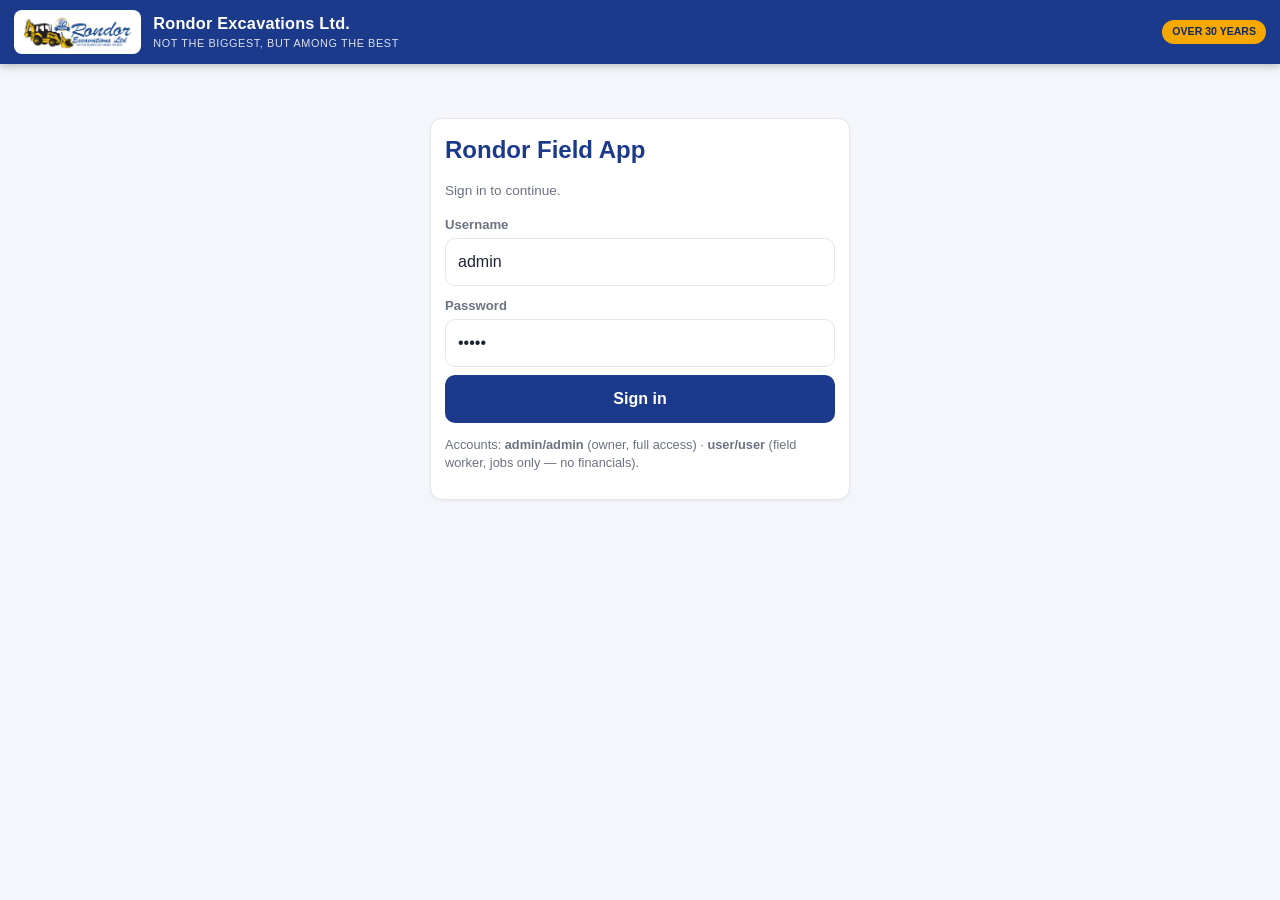
<file: index.html>
<!doctype html>
<html lang="en">
<head>
<meta charset="utf-8">
<meta name="viewport" content="width=device-width, initial-scale=1, viewport-fit=cover">
<meta name="theme-color" content="#1B3A8B">
<title>Rondor Excavations — Field App</title>
<link rel="stylesheet" href="assets/style.css">
<link rel="icon" href="assets/logo.png">
</head>
<body>
<div id="app"><div class="wrap"><div class="card"><p class="muted">Loading Rondor Field App…</p></div></div></div>
<script src="config.js"></script>
<script src="assets/data.js"></script>
<script src="assets/calc.js"></script>
<script src="assets/store.js"></script>
<script src="assets/ai-extract.js"></script>
<script src="assets/wizard.js"></script>
<script src="assets/app.js"></script>
</body>
</html>
</file>
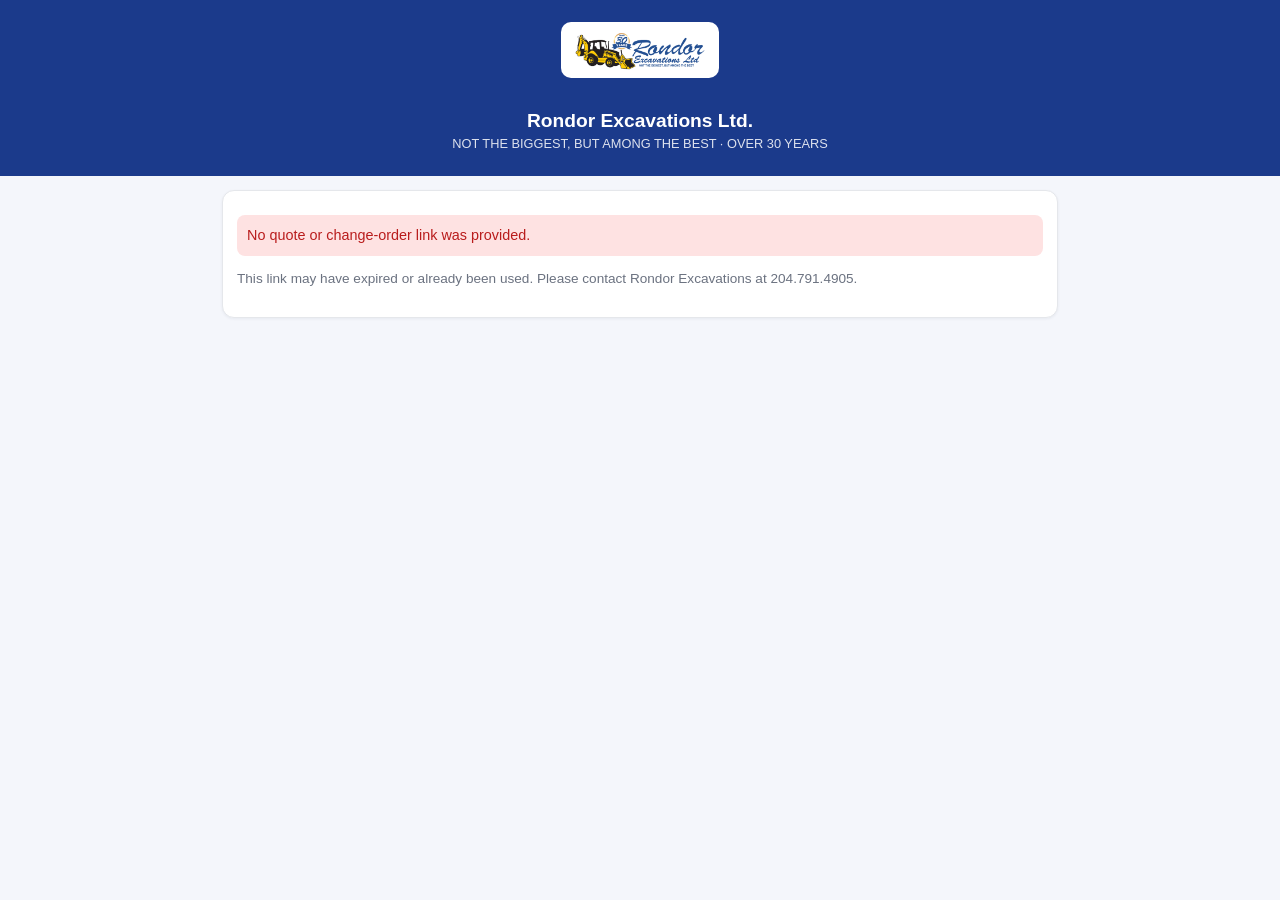
<file: accept.html>
<!doctype html>
<html lang="en">
<head>
<meta charset="utf-8">
<meta name="viewport" content="width=device-width, initial-scale=1, viewport-fit=cover">
<meta name="theme-color" content="#1B3A8B">
<title>Rondor Excavations — Quote</title>
<link rel="stylesheet" href="assets/style.css">
<link rel="icon" href="assets/logo.png">
</head>
<body>
<div id="app"><div class="wrap"><div class="card"><p class="muted">Loading quote…</p></div></div></div>
<script src="config.js"></script>
<script src="assets/data.js"></script>
<script src="assets/calc.js"></script>
<script src="assets/store.js"></script>
<script>
/* Customer magic-link page. No login. Token-gated via SECURITY DEFINER
   functions (live) or localStorage lookup (local). Shows the CUSTOMER
   version only: one line per section, no internal detail. */
(async () => {
  const $ = s => document.querySelector(s);
  const esc = s => String(s == null ? '' : s).replace(/[&<>"']/g, m => ({'&':'&amp;','<':'&lt;','>':'&gt;','"':'&quot;',"'":'&#39;'}[m]));
  const money = window.RondorCalc.money;
  const params = new URLSearchParams(location.search);
  const qt = params.get('t'), cot = params.get('co');
  const Store = await window.RondorStore.init();

  const hero = `
    <div class="accept-hero">
      <img src="assets/logo.png" alt="Rondor Excavations Ltd."><br><br>
      <div style="font-weight:800;font-size:1.2rem">Rondor Excavations Ltd.</div>
      <div style="font-size:.8rem;opacity:.85">NOT THE BIGGEST, BUT AMONG THE BEST · OVER 30 YEARS</div>
    </div>`;

  function shell(inner) { $('#app').innerHTML = hero + '<div class="wrap">' + inner + '</div>'; }
  const err = m => shell(`<div class="card"><div class="err">${esc(m)}</div><p class="muted">This link may have expired or already been used. Please contact Rondor Excavations at 204.791.4905.</p></div>`);

  try {
    if (qt) {
      const q = await Store.publicQuote(qt);
      if (!q) return err('Quote link not recognized.');
      const rows = (q.job_lines || []).map(j =>
        `<tr><td>${esc(j.name)}</td><td class="n">${money(j.total)}</td></tr>`).join('')
        + (q.ai_lines || []).map(l =>
        `<tr><td>Document item: ${esc(l.description)} (${esc(String(l.quantity))} ${esc(l.unit)} @ ${money(l.unitPrice)})</td><td class="n">${money(l.total)}</td></tr>`).join('');
      const already = q.status === 'accepted';
      shell(`<div class="card">
        <h2>Quotation ${esc(q.number)}</h2>
        <p class="muted">Prepared for <b>${esc(q.customer_name)}</b>${q.work_date ? ' · Work date: ' + esc(q.work_date) : ''}</p>
        ${already ? `<div class="okmsg">✅ Accepted by ${esc(q.accepted_by || '')} on ${esc((q.accepted_at || '').slice(0, 10))}. Thank you!</div>` : ''}
        <table class="plain"><tr><th>Scope of work</th><th class="n">Amount</th></tr>${rows}
        <tr><td>Administrative permits</td><td class="n">${money(q.admin_permits)}</td></tr>
        ${+q.frost ? `<tr><td>Frost surcharge (25% — work Dec 1 to Mar 31)</td><td class="n">${money(q.frost)}</td></tr>` : ''}
        <tr><td><b>Total (GST not included)</b></td><td class="n"><b>${money(q.total)}</b></td></tr></table>
        <h3>Terms and Conditions</h3><ol class="terms">${(q.terms || []).map(x => `<li>${esc(x)}</li>`).join('')}</ol>
        ${already ? '' : `<div class="sigbox">
          <h3>Accept this quote</h3>
          <p class="muted small">Type your full name below — it acts as your signature, with today's date and time recorded.</p>
          <label class="f">Full name</label><input id="aname" type="text" autocomplete="name" placeholder="Type your full name">
          <button class="btn gold block" id="acceptbtn">Accept quote — ${money(q.total)}</button>
          <div id="amsg" style="margin-top:8px"></div>
        </div>`}
      </div>`);
      if (!already) $('#acceptbtn').addEventListener('click', async () => {
        const name = $('#aname').value;
        try {
          const ok = await Store.acceptQuote(qt, name);
          if (ok) location.reload();
          else $('#amsg').innerHTML = '<div class="err">Please type your full name (2+ characters).</div>';
        } catch (e) { $('#amsg').innerHTML = '<div class="err">' + esc(e.message) + '</div>'; }
      });
    } else if (cot) {
      const co = await Store.publicCO(cot);
      if (!co) return err('Change-order link not recognized.');
      const done = co.status !== 'pending';
      shell(`<div class="card">
        <h2>Change order</h2>
        <p class="muted">Job: <b>${esc(co.job_name)}</b></p>
        <p>${esc(co.description)}</p>
        <div class="kv"><span><b>Additional cost</b></span><span class="v">${money(co.price)}</span></div>
        ${done ? `<div class="okmsg">${co.status === 'approved' ? '✅ Approved' : 'Declined'}${co.approved_by ? ' by ' + esc(co.approved_by) : ''}.</div>` : `
        <div class="sigbox"><h3>Approve this change order</h3>
          <p class="muted small">Type your full name — recorded with date and time.</p>
          <label class="f">Full name</label><input id="aname" type="text" autocomplete="name">
          <button class="btn gold block" id="cobtn">Approve — ${money(co.price)}</button>
          <div id="amsg" style="margin-top:8px"></div></div>`}
      </div>`);
      if (!done) $('#cobtn').addEventListener('click', async () => {
        try {
          const ok = await Store.approveCO(cot, $('#aname').value);
          if (ok) location.reload();
          else $('#amsg').innerHTML = '<div class="err">Please type your full name (2+ characters).</div>';
        } catch (e) { $('#amsg').innerHTML = '<div class="err">' + esc(e.message) + '</div>'; }
      });
    } else {
      err('No quote or change-order link was provided.');
    }
  } catch (e) { err('Could not load: ' + e.message); }
})();
</script>
</body>
</html>
</file>
<file: assets/style.css>
/* Rondor Excavations field app — mobile-first styles */
:root {
  --blue: #1B3A8B;
  --blue-dark: #12275e;
  --gold: #F5A800;
  --gold-soft: #fdf3d7;
  --ink: #1c2333;
  --muted: #6b7280;
  --line: #e5e7eb;
  --bg: #f4f6fb;
  --card: #ffffff;
  --danger: #b91c1c;
  --ok: #15803d;
  --radius: 12px;
}
* { box-sizing: border-box; -webkit-tap-highlight-color: transparent; }
html { font-size: 16px; }
body {
  margin: 0; background: var(--bg); color: var(--ink);
  font-family: -apple-system, BlinkMacSystemFont, "Segoe UI", Roboto, Helvetica, Arial, sans-serif;
  line-height: 1.45;
}
/* ---------- brand header ---------- */
.brandbar {
  background: var(--blue); color: #fff;
  padding: 10px 14px; display: flex; align-items: center; gap: 12px;
  position: sticky; top: 0; z-index: 50;
  box-shadow: 0 2px 8px rgba(0,0,0,.25);
}
.brandbar img.logo { height: 44px; width: auto; background: #fff; border-radius: 8px; padding: 2px 6px; }
.brandbar .bname { font-weight: 800; font-size: 1.02rem; letter-spacing: .2px; }
.brandbar .btag { font-size: .68rem; opacity: .85; letter-spacing: .6px; }
.brandbar .badge30 {
  margin-left: auto; background: var(--gold); color: var(--blue-dark);
  font-size: .66rem; font-weight: 800; border-radius: 999px; padding: 4px 10px;
  white-space: nowrap;
}
.brandbar .who { font-size: .72rem; opacity: .9; text-align: right; }
.brandbar .who button { margin-top: 2px; }
/* ---------- layout ---------- */
.wrap { max-width: 860px; margin: 0 auto; padding: 14px 12px 90px; }
.card {
  background: var(--card); border: 1px solid var(--line); border-radius: var(--radius);
  padding: 14px; margin-bottom: 12px; box-shadow: 0 1px 3px rgba(20,30,60,.06);
}
.card h2, .card h3 { margin: 0 0 10px; color: var(--blue); }
.muted { color: var(--muted); font-size: .85rem; }
.small { font-size: .8rem; }
.row { display: flex; gap: 8px; align-items: center; flex-wrap: wrap; }
.space { justify-content: space-between; }
.mt { margin-top: 12px; } .mb { margin-bottom: 12px; }
/* ---------- buttons ---------- */
.btn {
  display: inline-block; border: 0; border-radius: 10px; cursor: pointer;
  padding: 12px 18px; font-size: 1rem; font-weight: 700;
  background: var(--blue); color: #fff; min-height: 48px;
}
.btn:active { transform: translateY(1px); }
.btn.gold { background: var(--gold); color: var(--blue-dark); }
.btn.ghost { background: #fff; color: var(--blue); border: 2px solid var(--blue); }
.btn.danger { background: var(--danger); }
.btn.sm { padding: 8px 12px; font-size: .85rem; min-height: 38px; }
.btn.block { display: block; width: 100%; margin: 8px 0; }
.btn:disabled { opacity: .5; cursor: not-allowed; }
.linkbtn { background: none; border: 0; color: var(--blue); font-weight: 600; padding: 8px; font-size: .92rem; }
/* ---------- forms ---------- */
label.f { display: block; font-size: .82rem; font-weight: 600; color: var(--muted); margin: 10px 0 4px; }
input[type=text], input[type=number], input[type=email], input[type=password],
input[type=date], input[type=tel], select, textarea {
  width: 100%; padding: 11px 12px; font-size: 1rem; border: 1.5px solid var(--line);
  border-radius: 10px; background: #fff; color: var(--ink); min-height: 48px;
}
input:focus, select:focus, textarea:focus { outline: 2px solid var(--blue); border-color: var(--blue); }
textarea { min-height: 76px; resize: vertical; }
input.qty { width: 84px; text-align: right; }
input.price { width: 96px; text-align: right; }
/* ---------- estimate lines ---------- */
.sect { border: 1px solid var(--line); border-radius: 10px; margin-bottom: 10px; overflow: hidden; }
.sect > .shead {
  background: var(--blue); color: #fff; padding: 10px 12px; font-weight: 700;
  display: flex; justify-content: space-between; align-items: center; cursor: pointer;
}
.sect > .shead .st { font-variant-numeric: tabular-nums; }
.sect .sbody { padding: 6px 10px 10px; }
.line { display: flex; gap: 6px; align-items: center; padding: 8px 0; border-bottom: 1px dashed var(--line); }
.line:last-child { border-bottom: 0; }
.line .lname { flex: 1; font-size: .92rem; }
.line .lname .un { color: var(--muted); font-size: .75rem; display: block; }
.line .ltotal { min-width: 86px; text-align: right; font-weight: 700; font-variant-numeric: tabular-nums; }
.line.zero .lname { color: var(--muted); }
.jobtab { border-bottom: 3px solid transparent; padding: 10px 4px; font-weight: 700; color: var(--muted); background: none; border-top: 0; border-left: 0; border-right: 0; font-size: .92rem; }
.jobtab.on { color: var(--blue); border-bottom-color: var(--gold); }
.jobtabs { display: flex; gap: 2px; overflow-x: auto; border-bottom: 1px solid var(--line); margin-bottom: 12px; position: sticky; top: 68px; background: var(--bg); z-index: 40; padding-top: 4px; }
.totalbar {
  position: sticky; bottom: 0; background: var(--blue-dark); color: #fff;
  padding: 12px 14px; display: flex; justify-content: space-between; align-items: center;
  font-size: 1.1rem; font-weight: 800; z-index: 45;
  border-top: 3px solid var(--gold);
}
/* ---------- lists ---------- */
.item { display: flex; gap: 10px; align-items: center; padding: 12px 4px; border-bottom: 1px solid var(--line); }
.item:last-child { border-bottom: 0; }
.item .t { flex: 1; }
.item .t .h { font-weight: 700; }
.status {
  font-size: .72rem; font-weight: 800; text-transform: uppercase; letter-spacing: .5px;
  padding: 3px 9px; border-radius: 999px; white-space: nowrap;
}
.st-draft { background: #e5e7eb; color: #374151; }
.st-sent { background: #dbeafe; color: #1d4ed8; }
.st-accepted { background: #dcfce7; color: var(--ok); }
.st-declined, .st-expired { background: #fee2e2; color: var(--danger); }
.st-pending { background: var(--gold-soft); color: #92600a; }
.st-approved { background: #dcfce7; color: var(--ok); }
.st-active { background: #dbeafe; color: #1d4ed8; }
.st-complete { background: #dcfce7; color: var(--ok); }
.st-on_hold { background: var(--gold-soft); color: #92600a; }
/* ---------- photos ---------- */
.photogrid { display: grid; grid-template-columns: repeat(3, 1fr); gap: 8px; }
.photogrid img { width: 100%; aspect-ratio: 1; object-fit: cover; border-radius: 8px; border: 1px solid var(--line); }
.photometa { font-size: .72rem; color: var(--muted); margin-top: 2px; }
.internal-banner {
  background: var(--gold); color: var(--blue-dark); font-weight: 800; text-align: center;
  padding: 8px; border-radius: 8px; margin-bottom: 10px; font-size: .85rem;
}
.flag { background: var(--gold-soft); border: 1px solid var(--gold); border-radius: 8px; padding: 8px 10px; font-size: .82rem; margin: 8px 0; }
.err { background: #fee2e2; color: var(--danger); border-radius: 8px; padding: 10px; margin: 10px 0; font-size: .9rem; }
.okmsg { background: #dcfce7; color: var(--ok); border-radius: 8px; padding: 10px; margin: 10px 0; font-size: .9rem; }
.terms li { margin-bottom: 8px; font-size: .88rem; }
table.plain { width: 100%; border-collapse: collapse; font-size: .9rem; }
table.plain td, table.plain th { padding: 8px 6px; border-bottom: 1px solid var(--line); text-align: left; }
table.plain td.n, table.plain th.n { text-align: right; font-variant-numeric: tabular-nums; }
.kv { display: flex; justify-content: space-between; padding: 6px 0; border-bottom: 1px dashed var(--line); font-size: .93rem; }
.kv:last-child { border: 0; }
.kv .v { font-weight: 700; font-variant-numeric: tabular-nums; }
.offlinebar { background: #7c2d12; color: #fff; text-align: center; font-size: .82rem; padding: 6px; font-weight: 700; }
/* bottom nav */
.nav { position: fixed; bottom: 0; left: 0; right: 0; background: #fff; border-top: 1px solid var(--line); display: flex; z-index: 60; }
.nav a { flex: 1; text-align: center; padding: 10px 2px 12px; color: var(--muted); text-decoration: none; font-size: .68rem; font-weight: 700; }
.nav a.on { color: var(--blue); }
.nav a .ic { font-size: 1.25rem; display: block; }
body.hasnav .wrap { padding-bottom: 120px; }
body.hasnav .totalbar { bottom: 58px; }
/* accept page */
.accept-hero { background: var(--blue); color: #fff; padding: 22px 16px; text-align: center; }
.accept-hero img { height: 56px; background: #fff; border-radius: 10px; padding: 4px 10px; }
.sigbox { border: 2px dashed var(--blue); border-radius: 10px; padding: 14px; margin-top: 12px; }
@media (min-width: 700px) {
  .photogrid { grid-template-columns: repeat(4, 1fr); }
}

/* ---- quote wizard (guided interview) ---- */
.wizprog { height: 8px; background: #e5e7eb; border-radius: 4px; overflow: hidden; margin: 4px 0; }
.wizbar { height: 100%; background: var(--gold); border-radius: 4px; transition: width .25s; }
.wizstep { margin: 6px 0 0; }
input.biginput, select.biginput { font-size: 1.1rem; padding: 12px; min-height: 52px; margin: 4px 0 12px; }
.qrow { border: 1px solid #e5e7eb; border-radius: 10px; padding: 12px; margin: 10px 0; background: #fff; }
.qq { font-size: 1.02rem; margin-bottom: 2px; }
.wcheck { display: flex; gap: 12px; align-items: flex-start; border: 1px solid #e5e7eb; border-radius: 10px; padding: 14px; margin: 10px 0; cursor: pointer; background: #fff; }
.wcheck input { width: 28px; height: 28px; margin-top: 2px; flex-shrink: 0; }
.wbtnrow { display: flex; gap: 10px; margin: 14px 0 30px; }
.wbtnrow .btn { flex: 1; min-height: 54px; font-size: 1.05rem; }
.wprice { font-weight: 700; white-space: nowrap; font-size: 1.05rem; }
</file>
